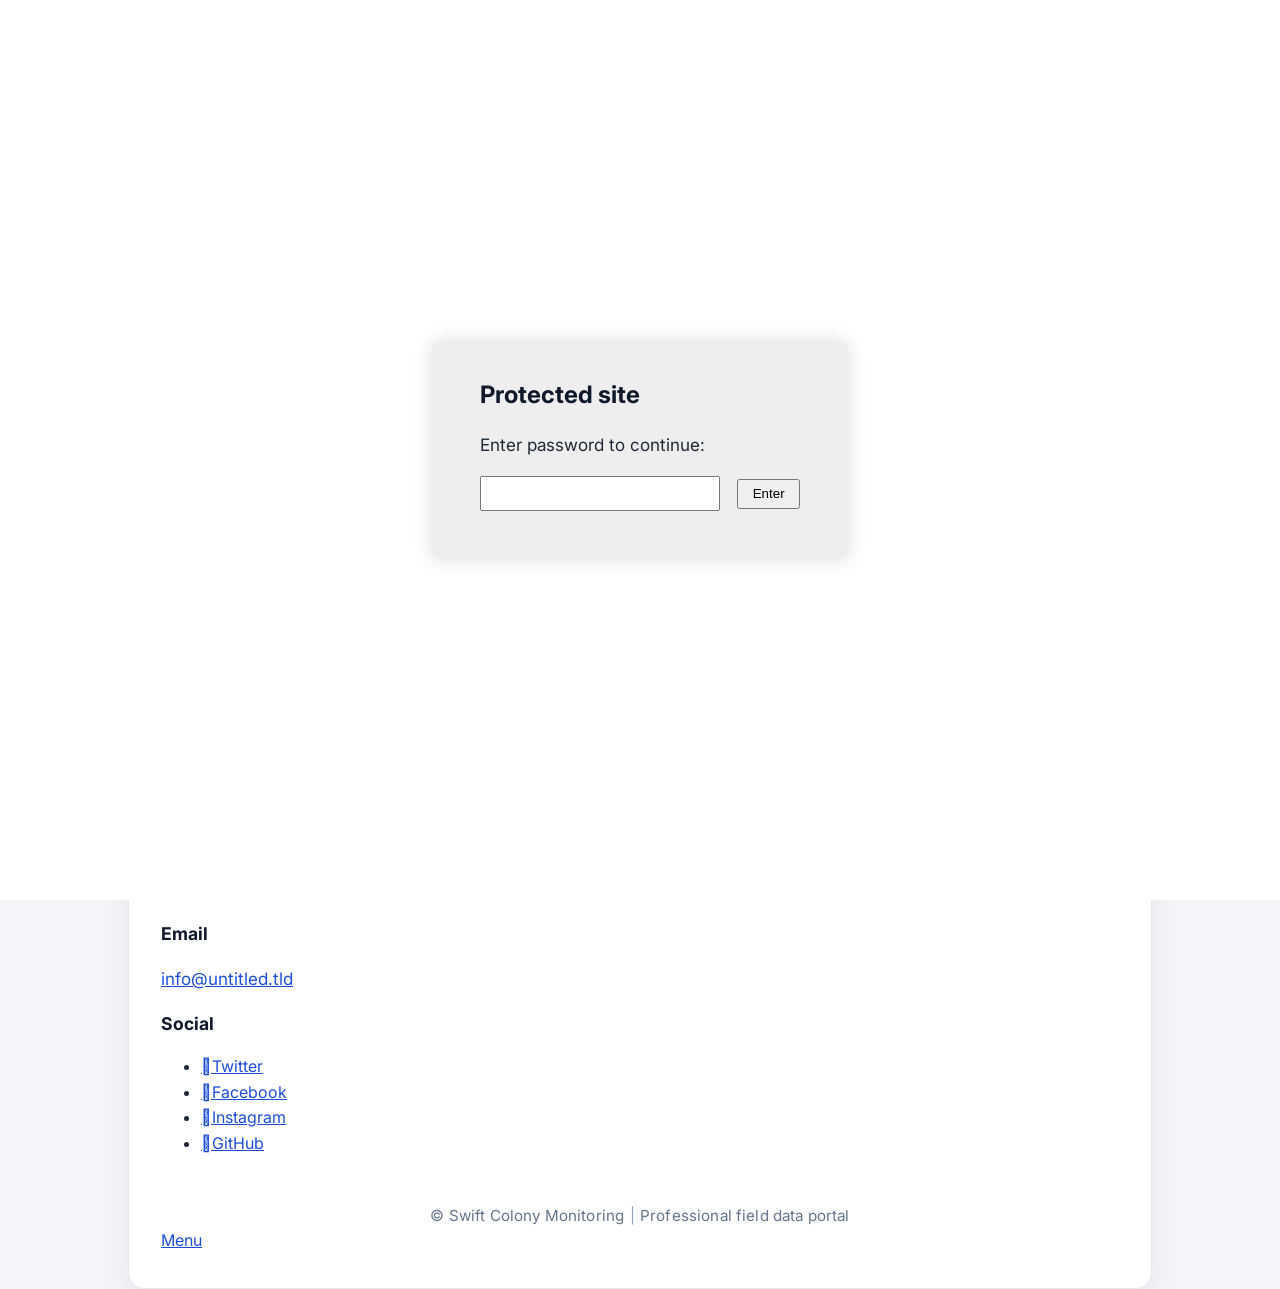
<file: elements.html>
<!DOCTYPE HTML>
<!--
	Massively by HTML5 UP
	html5up.net | @ajlkn
	Free for personal and commercial use under the CCA 3.0 license (html5up.net/license)
-->
<html>
	<head>
		<title>Elements Reference - Massively by HTML5 UP</title>
		<meta charset="utf-8" />
		<meta name="viewport" content="width=device-width, initial-scale=1, user-scalable=no" />
		<link rel="stylesheet" href="assets/css/main.css" />
		<noscript><link rel="stylesheet" href="assets/css/noscript.css" /></noscript>
	</head>
	<body class="is-preload">
		<!-- Password protection overlay -->
		<script>
		const SITE_PASSWORD = "swifty";
		function showLoginPrompt() {
		  const overlay = document.createElement("div");
		  Object.assign(overlay.style, {
		    position: "fixed", zIndex: 9999, inset: 0, background: "#fff", display: "flex",
		    alignItems: "center", justifyContent: "center", flexDirection: "column"
		  });
		  overlay.innerHTML = `
		    <div style="background:#eee;padding:2em 3em;border-radius:8px;box-shadow:0 0 20px #0002">
		      <h2>Protected site</h2>
		      <p>Enter password to continue:</p>
		      <input id="sitepw" type="password" style="font-size:1em;padding:0.4em;width:15em">
		      <button onclick="loginGo()" style="margin-left:1em;padding:0.4em 1em">Enter</button>
		      <div id="pwmsg" style="color:darkred;margin-top:1em"></div>
		    </div>
		  `;
		  document.body.appendChild(overlay);
		  window.loginGo = function() {
		    const v = (document.getElementById("sitepw").value||"");
		    if(v === SITE_PASSWORD) {
		      overlay.remove();
		      sessionStorage.setItem("_loginsite", "OK");
		    } else {
		      document.getElementById("pwmsg").textContent = "Incorrect password!";
		    }
		  };
		}
		if(sessionStorage.getItem("_loginsite") !== "OK") showLoginPrompt();
		</script>

		<!-- Wrapper -->
			<div id="wrapper">

				<!-- Header -->
					<header id="header">
						<a href="index.html" class="logo">Massively</a>
					</header>

				<!-- Nav -->
					<nav id="nav">
						<ul class="links">
							<li><a href="index.html">This is Massively</a></li>
							<li><a href="generic.html">Generic Page</a></li>
							<li class="active"><a href="elements.html">Elements Reference</a></li>
						</ul>
						<ul class="icons">
							<li><a href="#" class="icon brands fa-twitter"><span class="label">Twitter</span></a></li>
							<li><a href="#" class="icon brands fa-facebook-f"><span class="label">Facebook</span></a></li>
							<li><a href="#" class="icon brands fa-instagram"><span class="label">Instagram</span></a></li>
							<li><a href="#" class="icon brands fa-github"><span class="label">GitHub</span></a></li>
						</ul>
					</nav>

				<!-- Main -->
					<div id="main">
						<!-- Post -->
							<section class="post">
								<header class="major">
									<h1>Elements<br />
									Reference</h1>
								</header>
								<!-- content omitted for brevity, see repo for full source -->
							</section>
					</div>

				<!-- Footer -->
					<footer id="footer">
						<section>
							<form method="post" action="#">
								<div class="fields">
									<div class="field">
										<label for="name">Name</label>
										<input type="text" name="name" id="name" />
									</div>
									<div class="field">
										<label for="email">Email</label>
										<input type="text" name="email" id="email" />
									</div>
									<div class="field">
										<label for="message">Message</label>
										<textarea name="message" id="message" rows="3"></textarea>
									</div>
								</div>
								<ul class="actions">
									<li><input type="submit" value="Send Message" /></li>
								</ul>
							</form>
						</section>
						<section class="split contact">
							<section class="alt">
								<h3>Address</h3>
								<p>1234 Somewhere Road #87257<br />
								Nashville, TN 00000-0000</p>
							</section>
							<section>
								<h3>Phone</h3>
								<p><a href="#">(000) 000-0000</a></p>
							</section>
							<section>
								<h3>Email</h3>
								<p><a href="#">info@untitled.tld</a></p>
							</section>
							<section>
								<h3>Social</h3>
								<ul class="icons alt">
									<li><a href="#" class="icon brands alt fa-twitter"><span class="label">Twitter</span></a></li>
									<li><a href="#" class="icon brands alt fa-facebook-f"><span class="label">Facebook</span></a></li>
									<li><a href="#" class="icon brands alt fa-instagram"><span class="label">Instagram</span></a></li>
									<li><a href="#" class="icon brands alt fa-github"><span class="label">GitHub</span></a></li>
								</ul>
							</section>
						</section>
					</footer>
					<div id="copyright">
						<ul><li>&copy; Swift Colony Monitoring</li><li>Professional field data portal</li></ul>
					</div>
			</div>
		<!-- Scripts -->
		<script src="assets/js/jquery.min.js"></script>
		<script src="assets/js/jquery.scrollex.min.js"></script>
		<script src="assets/js/jquery.scrolly.min.js"></script>
		<script src="assets/js/browser.min.js"></script>
		<script src="assets/js/breakpoints.min.js"></script>
		<script src="assets/js/util.js"></script>
		<script src="assets/js/main.js"></script>
	</body>
</html>
</file>
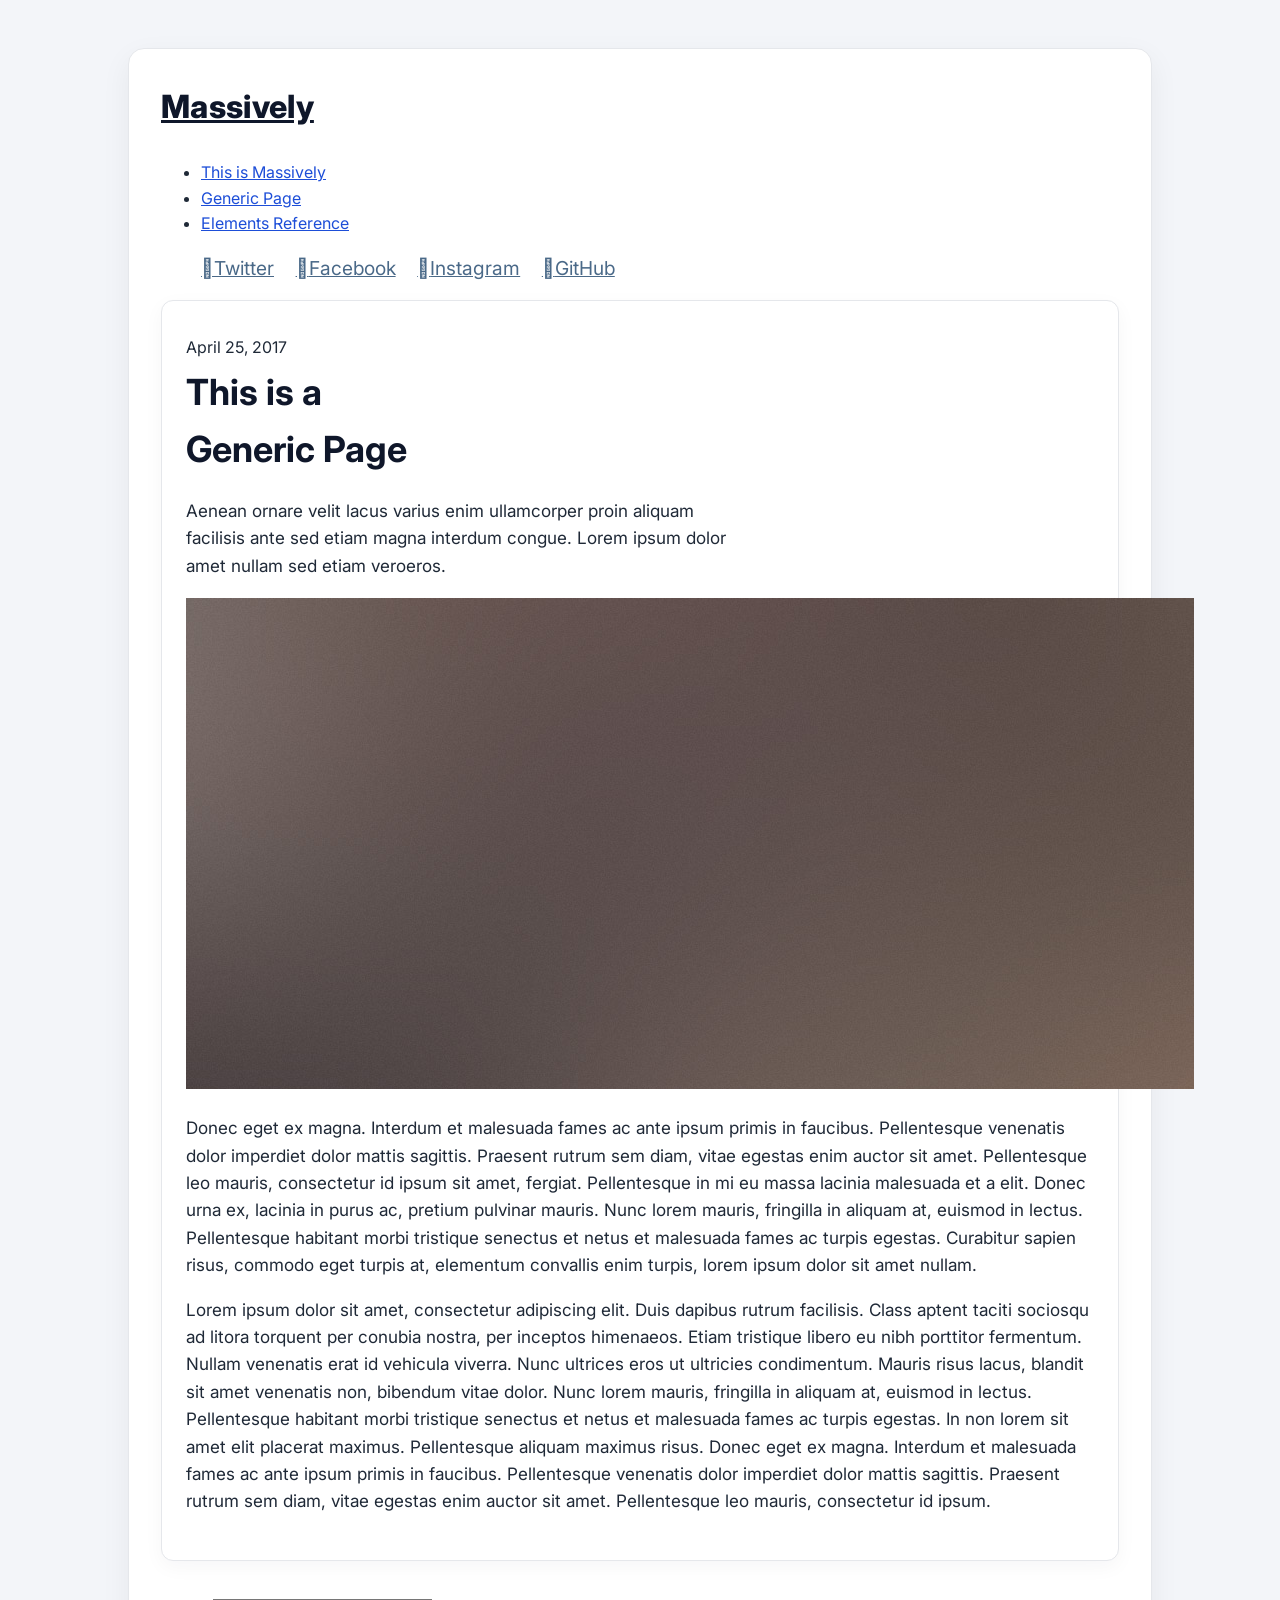
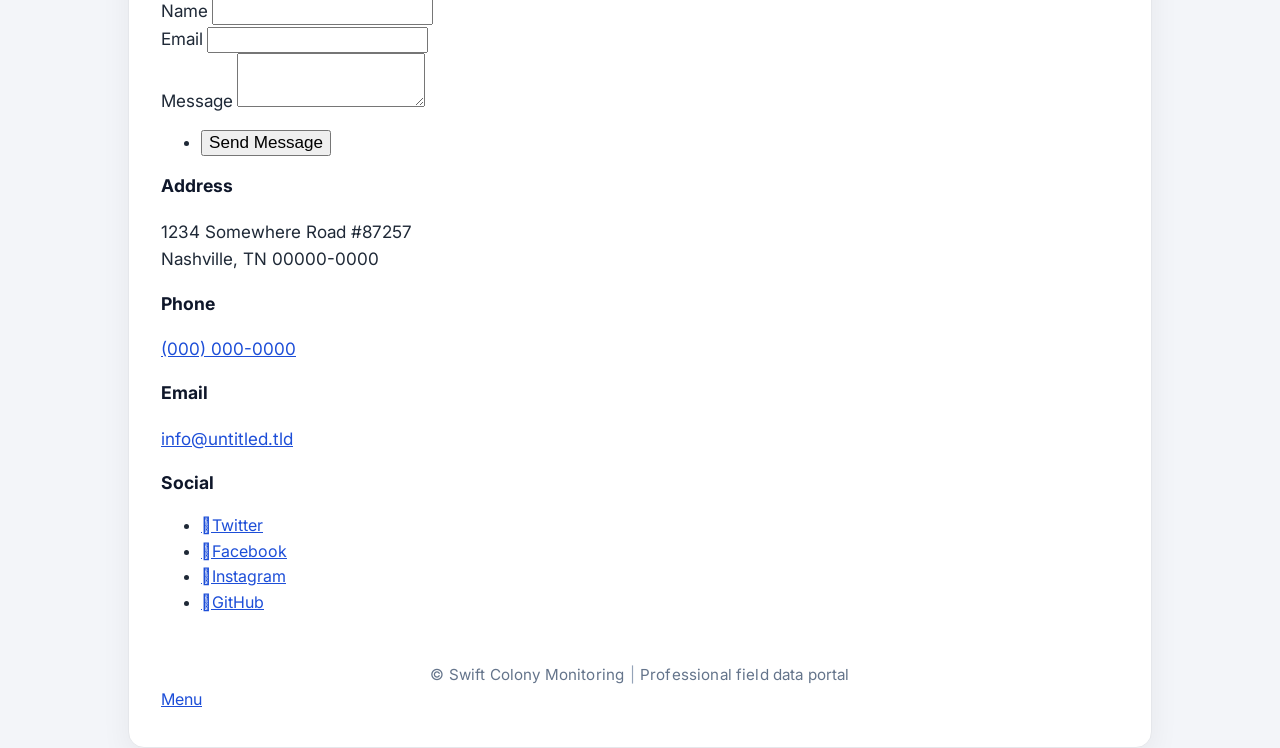
<file: generic.html>
<!DOCTYPE HTML>
<!--
	Massively by HTML5 UP
	html5up.net | @ajlkn
	Free for personal and commercial use under the CCA 3.0 license (html5up.net/license)
-->
<html>
	<head>
		<title>Generic Page - Massively by HTML5 UP</title>
		<meta charset="utf-8" />
		<meta name="viewport" content="width=device-width, initial-scale=1, user-scalable=no" />
		<link rel="stylesheet" href="assets/css/main.css" />
		<noscript><link rel="stylesheet" href="assets/css/noscript.css" /></noscript>
	</head>
	<body class="is-preload">

		<!-- Wrapper -->
			<div id="wrapper">

				<!-- Header -->
					<header id="header">
						<a href="index.html" class="logo">Massively</a>
					</header>

				<!-- Nav -->
					<nav id="nav">
						<ul class="links">
							<li><a href="index.html">This is Massively</a></li>
							<li class="active"><a href="generic.html">Generic Page</a></li>
							<li><a href="elements.html">Elements Reference</a></li>
						</ul>
						<ul class="icons">
							<li><a href="#" class="icon brands fa-twitter"><span class="label">Twitter</span></a></li>
							<li><a href="#" class="icon brands fa-facebook-f"><span class="label">Facebook</span></a></li>
							<li><a href="#" class="icon brands fa-instagram"><span class="label">Instagram</span></a></li>
							<li><a href="#" class="icon brands fa-github"><span class="label">GitHub</span></a></li>
						</ul>
					</nav>

				<!-- Main -->
					<div id="main">

						<!-- Post -->
							<section class="post">
								<header class="major">
									<span class="date">April 25, 2017</span>
									<h1>This is a<br />
									Generic Page</h1>
									<p>Aenean ornare velit lacus varius enim ullamcorper proin aliquam<br />
									facilisis ante sed etiam magna interdum congue. Lorem ipsum dolor<br />
									amet nullam sed etiam veroeros.</p>
								</header>
								<div class="image main"><img src="images/pic01.jpg" alt="" /></div>
								<p>Donec eget ex magna. Interdum et malesuada fames ac ante ipsum primis in faucibus. Pellentesque venenatis dolor imperdiet dolor mattis sagittis. Praesent rutrum sem diam, vitae egestas enim auctor sit amet. Pellentesque leo mauris, consectetur id ipsum sit amet, fergiat. Pellentesque in mi eu massa lacinia malesuada et a elit. Donec urna ex, lacinia in purus ac, pretium pulvinar mauris. Nunc lorem mauris, fringilla in aliquam at, euismod in lectus. Pellentesque habitant morbi tristique senectus et netus et malesuada fames ac turpis egestas. Curabitur sapien risus, commodo eget turpis at, elementum convallis enim turpis, lorem ipsum dolor sit amet nullam.</p>
								<p>Lorem ipsum dolor sit amet, consectetur adipiscing elit. Duis dapibus rutrum facilisis. Class aptent taciti sociosqu ad litora torquent per conubia nostra, per inceptos himenaeos. Etiam tristique libero eu nibh porttitor fermentum. Nullam venenatis erat id vehicula viverra. Nunc ultrices eros ut ultricies condimentum. Mauris risus lacus, blandit sit amet venenatis non, bibendum vitae dolor. Nunc lorem mauris, fringilla in aliquam at, euismod in lectus. Pellentesque habitant morbi tristique senectus et netus et malesuada fames ac turpis egestas. In non lorem sit amet elit placerat maximus. Pellentesque aliquam maximus risus. Donec eget ex magna. Interdum et malesuada fames ac ante ipsum primis in faucibus. Pellentesque venenatis dolor imperdiet dolor mattis sagittis. Praesent rutrum sem diam, vitae egestas enim auctor sit amet. Pellentesque leo mauris, consectetur id ipsum.</p>
							</section>

					</div>

				<!-- Footer -->
					<footer id="footer">
						<section>
							<form method="post" action="#">
								<div class="fields">
									<div class="field">
										<label for="name">Name</label>
										<input type="text" name="name" id="name" />
									</div>
									<div class="field">
										<label for="email">Email</label>
										<input type="text" name="email" id="email" />
									</div>
									<div class="field">
										<label for="message">Message</label>
										<textarea name="message" id="message" rows="3"></textarea>
									</div>
								</div>
								<ul class="actions">
									<li><input type="submit" value="Send Message" /></li>
								</ul>
							</form>
						</section>
						<section class="split contact">
							<section class="alt">
								<h3>Address</h3>
								<p>1234 Somewhere Road #87257<br />
								Nashville, TN 00000-0000</p>
							</section>
							<section>
								<h3>Phone</h3>
								<p><a href="#">(000) 000-0000</a></p>
							</section>
							<section>
								<h3>Email</h3>
								<p><a href="#">info@untitled.tld</a></p>
							</section>
							<section>
								<h3>Social</h3>
								<ul class="icons alt">
									<li><a href="#" class="icon brands alt fa-twitter"><span class="label">Twitter</span></a></li>
									<li><a href="#" class="icon brands alt fa-facebook-f"><span class="label">Facebook</span></a></li>
									<li><a href="#" class="icon brands alt fa-instagram"><span class="label">Instagram</span></a></li>
									<li><a href="#" class="icon brands alt fa-github"><span class="label">GitHub</span></a></li>
								</ul>
							</section>
						</section>
					</footer>

				<!-- Copyright -->
					<div id="copyright">
						<ul><li>&copy; Swift Colony Monitoring</li><li>Professional field data portal</li></ul>
					</div>

			</div>

		<!-- Scripts -->
			<script src="assets/js/jquery.min.js"></script>
			<script src="assets/js/jquery.scrollex.min.js"></script>
			<script src="assets/js/jquery.scrolly.min.js"></script>
			<script src="assets/js/browser.min.js"></script>
			<script src="assets/js/breakpoints.min.js"></script>
			<script src="assets/js/util.js"></script>
			<script src="assets/js/main.js"></script>

	</body>
</html>
</file>
<file: assets/css/main.css>
@import url(fontawesome-all.min.css);
@import url("https://fonts.googleapis.com/css2?family=Inter:wght@400;500;600;700;800&display=swap");

/*
  Restyled for modern, smooth boxed layout with blue color palette (bird theme), smooth buttons, boxed cards, and shadowed content.
  Applied site-wide to all main/section content.
*/
html, body {
  height: 100%;
  background: #f3f5f9 no-repeat fixed;
  font-family: 'Inter', -apple-system, BlinkMacSystemFont, "Segoe UI", Roboto, sans-serif;
}

*, *::before, *::after {
  box-sizing: border-box;
}

body {
  min-height: 100vh;
  margin: 0;
  line-height: 1.6;
  color: #1f2937;
  -webkit-text-size-adjust: 100%;
}

#wrapper {
  max-width: 1024px;
  margin: 48px auto 24px auto;
  padding: 32px 32px 34px 32px;
  background: #ffffff;
  border-radius: 16px;
  border: 1px solid #e5e7eb;
  box-shadow: 0 10px 30px rgba(2, 8, 20, 0.06);
}

header#header {
  margin-bottom: 28px;
}
.logo {
  color: #0f172a!important;
  font-weight: 800;
  font-size: 2rem;
  letter-spacing: 0.01em;
  text-shadow: none;
}

.tabs {
  display: flex;
  flex-wrap: wrap;
  gap: 0.4em;
  align-items: stretch;
  border-bottom: 0;
  margin-bottom: 2.2em;
  background: #f8fafc;
  border: 1px solid #e2e8f0;
  border-radius: 12px;
  box-shadow: none;
  padding: 0.4em;
}
.tab {
  appearance: none;
  -webkit-appearance: none;
  flex: 1 1 12rem;
  padding: 0.75em 1.3em;
  cursor: pointer;
  font-weight: 700;
  font-size: 1.09em;
  letter-spacing: 0.01em;
  background: transparent;
  color: #334155;
  border: none;
  transition: background 0.19s, color 0.19s;
  border-radius: 8px;
  border-bottom: 2px solid transparent;
  line-height: 1.2;
  text-align: center;
}
.tab.active {
  background: #ffffff;
  color: #0f172a;
  border-bottom: 2px solid #2563eb;
  box-shadow: 0 1px 3px rgba(15, 23, 42, 0.08);
  z-index: 2;
}
.tab:not(.active):hover {
  background: #f1f5f9;
}
.tab:focus-visible {
  outline: 2px solid #2563eb;
  outline-offset: 2px;
}
.tabcontent {
  display: none;
  padding: 0 6px 2rem 6px;
}
.tabcontent.active {
  display: block;
}

#main {
  margin-bottom: 24px;
}

section.post {
  background: #ffffff;
  border-radius: 12px;
  border: 1px solid #e5e7eb;
  box-shadow: 0 6px 20px rgba(15, 23, 42, 0.04);
  padding: 34px 24px 28px 24px;
}

.post header.major {
  margin-bottom: 1.2em;
}

h1, h2, h3, h4 {
  color: #0f172a;
  margin-top: 0.1em;
  margin-bottom: 0.5em;
  font-family: 'Inter', -apple-system, BlinkMacSystemFont, "Segoe UI", Roboto, sans-serif;
  font-weight: 700;
}
h1 {
  font-size: 2.25rem;
}
h2 {
  font-size: 1.5rem;
}
h3 {
  font-size: 1.1rem;
}
h4 {
  font-size: 1.0rem;
}

/* Upload Form Styling */
#uploadForm, form#uploadForm {
  background: #ffffff;
  border-radius: 12px;
  box-shadow: none;
  padding: 34px 24px 22px 24px;
  max-width: 475px;
  margin: 0 auto 1rem auto;
  border: 1px solid #e5e7eb;
}
#uploadForm label {
  font-weight: 600;
  color: #0f172a;
  font-size: 1.04em;
}
#uploadForm input, #uploadForm select, #uploadForm button {
  border-radius: 8px;
  outline: none;
  border: 1px solid #cbd5e1;
  font-size: 1em;
  min-height: 2.3em;
  padding: 0.38em 0.9em;
  margin-top: 2.5px;
  margin-bottom: 10px;
  background: #fff;
  transition: border 0.18s, box-shadow 0.16s, background 0.17s;
  width: 100%;
  max-width: 100%;
}
#uploadForm input:focus, #uploadForm select:focus {
  border: 1px solid #2563eb;
  box-shadow: 0 0 0 3px rgba(37, 99, 235, 0.2);
}
#uploadForm button {
  background: #2563eb;
  color: #ffffff;
  border: 1px solid #1d4ed8;
  font-weight: 600;
  padding: 0.65em 1.7em;
  cursor: pointer;
  margin-top: 0.5em;
  box-shadow: none;
  transition: background 0.21s;
  display: block;
}
#uploadForm button:hover {
  background: #1d4ed8;
  color: #fff;
}
#uploadMsg {
  padding-top: 0.8em;
  font-weight: 600;
  color: #166534; /* Success is green; errors are set inline */
}
#uploadMsg span[style*="color:red"] {
  color: #d32f2f!important;
}

/* Tab, Icon & Social List Styling */
#nav ul.icons {
  margin-top: 0.3em;
}
#nav ul.icons li {
  display: inline-block;
  margin-right: 1.1em;
}
#nav ul.icons a {
  color: #4a6988;
  font-size: 1.2em;
  transition: color 0.16s;
}
#nav ul.icons a:hover { color: #1565c0; }
#navPanelToggle.hidden { display: none !important; }
#nav.keep-visible-on-mobile {
  position: sticky;
  top: 0;
  z-index: 1000;
  background: rgba(255, 255, 255, 0.98);
  border: 1px solid #e2e8f0;
  backdrop-filter: blur(4px);
  border-radius: 12px;
}

/* Map adapts to white box */
#map {
  width: 100%;
  min-height: clamp(20rem, 55vh, 31.25rem);
  box-shadow: none;
  background: #f8fafc;
  border-radius: 10px;
  border: 1px solid #d1d5db;
  margin-bottom: 1.9em;
  overflow: hidden;
}
.legend {
  background: #ffffff;
  border: 1px solid #cbd5e1;
  color: #334155;
  max-width: min(16rem, calc(100vw - 3rem));
}
.legend .dot {
  border: 1px solid #2563eb;
}

.site-login-overlay {
  position: fixed;
  z-index: 9999;
  inset: 0;
  display: flex;
  align-items: center;
  justify-content: center;
  padding: 1.25rem;
  background: rgba(255, 255, 255, 0.96);
}

.site-login-card {
  width: min(100%, 26rem);
  padding: 1.5rem;
  border-radius: 0.75rem;
  background: #ffffff;
  border: 1px solid #e2e8f0;
  box-shadow: 0 10px 25px rgba(2, 8, 20, 0.08);
}

.site-login-input {
  width: 100%;
  margin: 0 0 0.75rem 0;
  padding: 0.65rem 0.85rem;
  font-size: 1rem;
  border: 1px solid #cbd5e1;
  border-radius: 0.65rem;
}

.site-login-button {
  width: 100%;
  padding: 0.7rem 1rem;
  border: 1px solid #1d4ed8;
  border-radius: 0.65rem;
  background: #2563eb;
  color: #ffffff;
  font-weight: 600;
}

.site-login-message {
  color: darkred;
  margin-top: 1rem;
}
.popup-content {
  min-width: 180px;
}
.popup-action {
  display: inline-block;
  margin-top: 0.5em;
  margin-right: 0.35em;
  border: 0;
  border-radius: 8px;
  padding: 0.35em 0.7em;
  font-size: 0.92em;
  font-weight: 700;
  text-decoration: none;
  background: #1976D2;
  color: #fff !important;
}
.popup-action.secondary {
  background: #e3f1ff;
  color: #124e8c !important;
}
.drive-folder-link {
  margin-top: 0.65em;
}

/* Footer and Copyright */
#footer {
  background: transparent;
  box-shadow: none;
  border: none;
  padding: 0 0 1.2em 0;
  margin-top: 36px;
}
#copyright {
  color: #64748b;
  letter-spacing: 0.01em;
  font-size: 0.95em;
  background: none;
  text-align: center;
  margin-top: 0.8em;
}
#copyright ul {
  list-style: none;
  margin: 0;
  padding: 0;
  display: inline-flex;
  align-items: center;
  justify-content: center;
  gap: 0.35em;
  flex-wrap: wrap;
}
#copyright li {
  display: inline;
}
#copyright li + li::before {
  content: "|";
  margin-right: 0.35em;
  color: #94a3b8;
}

/* Cards in generic/elements.html (and featured boxes) */
section.post, .box {
  background: #ffffff;
  border-radius: 12px;
  box-shadow: 0 6px 20px rgba(15, 23, 42, 0.04);
}

/* Typography Tweaks */
p, label, input, select, option, textarea {
  font-size: 1.07em;
}
a, a:visited {
  color: #1d4ed8;
  border-bottom: none;
}
a:hover {
  color: #1e40af;
  border-bottom: none;
}

/* Responsive: keep boxed, but pad less on mobile */
@media(max-width:670px) {
  #nav.keep-visible-on-mobile {
    top: max(0px, env(safe-area-inset-top));
    margin-bottom: 1rem;
  }
  #wrapper {
    margin: 20px 12px;
    padding: 16px;
  }
  section.post,
  #uploadForm {
    padding: 18px 14px;
  }
  .tabs {
    gap: 0.4em;
    margin-bottom: 1.4em;
    padding: 0.3em;
  }
  .tab {
    flex: 1 1 0%;
    min-width: 0;
    padding: 0.7em 0.7em !important;
    font-size: 0.98em;
  }
  .tabcontent {
    padding: 0 0 1.25rem 0;
  }
  h1 {
    font-size: 1.85rem;
  }
  p,
  label,
  input,
  select,
  option,
  textarea {
    font-size: 1rem;
  }
}
@media(max-width:500px){
  #wrapper {
    margin: 12px 8px;
    padding: 12px;
    border-radius: 16px;
  }
  section.post {
    padding: 16px 12px;
  }
  #map {
    min-height: 18rem;
  }
  .legend {
    font-size: 10px;
    line-height: 1.55;
  }
  .site-login-card {
    padding: 1.2rem;
  }
}
@media(max-width:400px){
  #wrapper { margin: 8px 4px; padding: 10px 8px; }
  .tab { font-size: 0.98em; }
  #uploadForm { padding: 14px 10px; }
}
</file>
<file: assets/css/noscript.css>
@import url(font-awesome.min.css);

/*
	Massively by HTML5 UP
	html5up.net | @ajlkn
	Free for personal and commercial use under the CCA 3.0 license (html5up.net/license)
*/

/* Wrapper */

	#wrapper {
		background-color: #212931;
		background-image: url("../../images/overlay.png"), linear-gradient(0deg, rgba(0, 0, 0, 0.1), rgba(0, 0, 0, 0.1)), url("../../images/bg.jpg");
		background-size: auto,								auto,														100% auto;
		background-position: center,								center,														top center;
		background-repeat: repeat,								no-repeat,													no-repeat;
		background-attachment: fixed,								fixed,														fixed;
	}

		#wrapper.fade-in:before {
			display: none;
		}

/* Intro */

	body.is-preload #intro {
		opacity: 1;
	}

		body.is-preload #intro:not(.hidden) + #header + #nav {
			-moz-transform: none;
			-webkit-transform: none;
			-ms-transform: none;
			transform: none;
			opacity: 1;
		}
</file>
